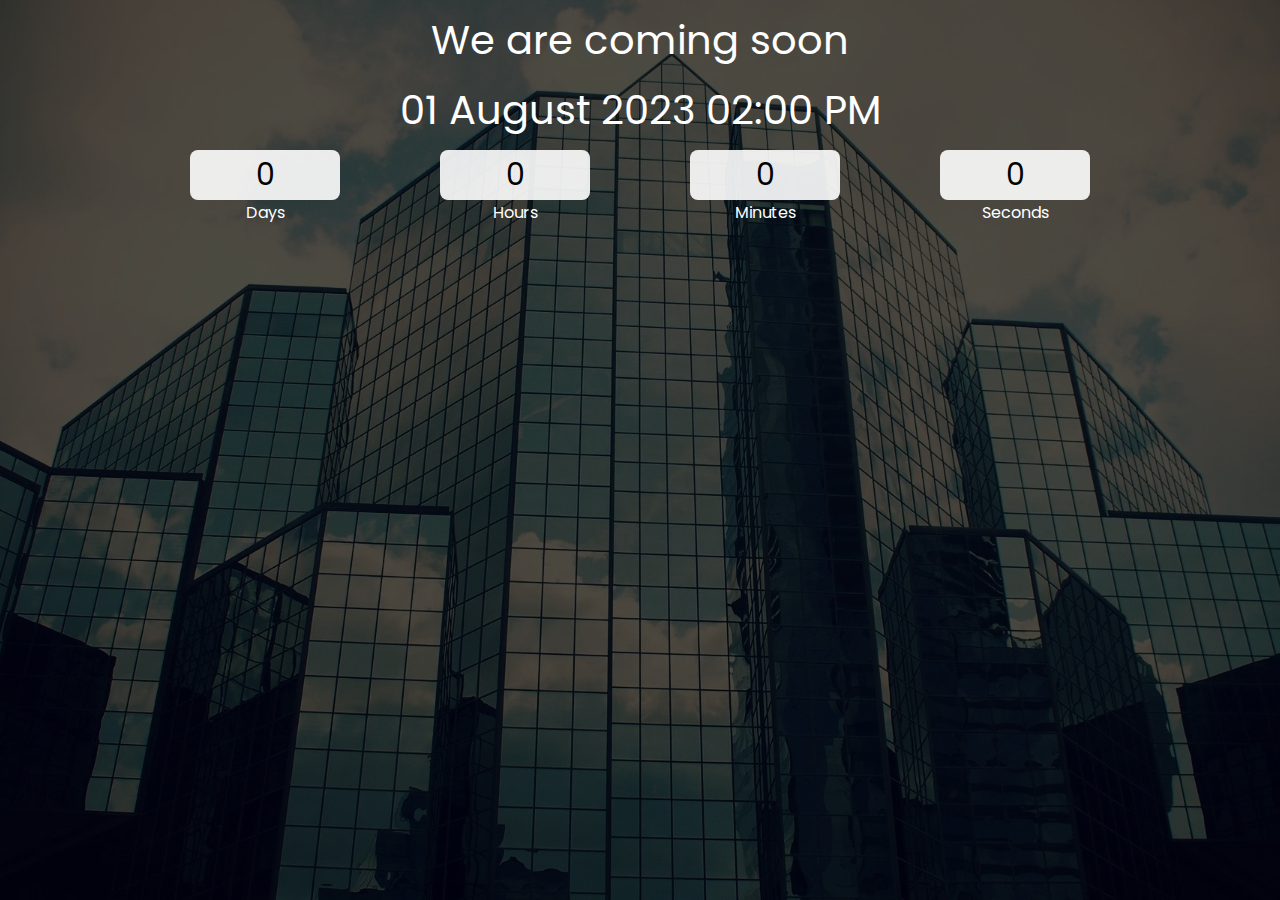
<file: Countdown Timer/index.html>
<!DOCTYPE html>
<html lang="en">
<head>
    <meta charset="UTF-8">
    <meta name="viewport" content="width=device-width, initial-scale=1.0">
    <link rel="stylesheet" href="style.css">
    <title>Document</title>
</head>
<body>
    <div class="main">
        <div class="overlay">
            <div class="title">We are coming soon</div>
            <div class="title" id="end-date">20 March 2022 10:30 PM</div>
            <div class="col">
                <div>
                    <input type="text" readonly value="0">
                    <br>
                    <label for="">Days</label>
                </div>
                <div>
                    <input type="text" readonly value="0">
                    <br>
                    <label for="">Hours</label>
                </div>
                <div>
                    <input type="text" readonly value="0">
                    <br>
                    <label for="">Minutes</label>
                </div>
                <div>
                    <input type="text" readonly value="0">
                    <br>
                    <label for="">Seconds</label>
                </div>
            </div>
        </div>
    </div>
    <script src="script.js"></script>
</body>
</html>
</file>
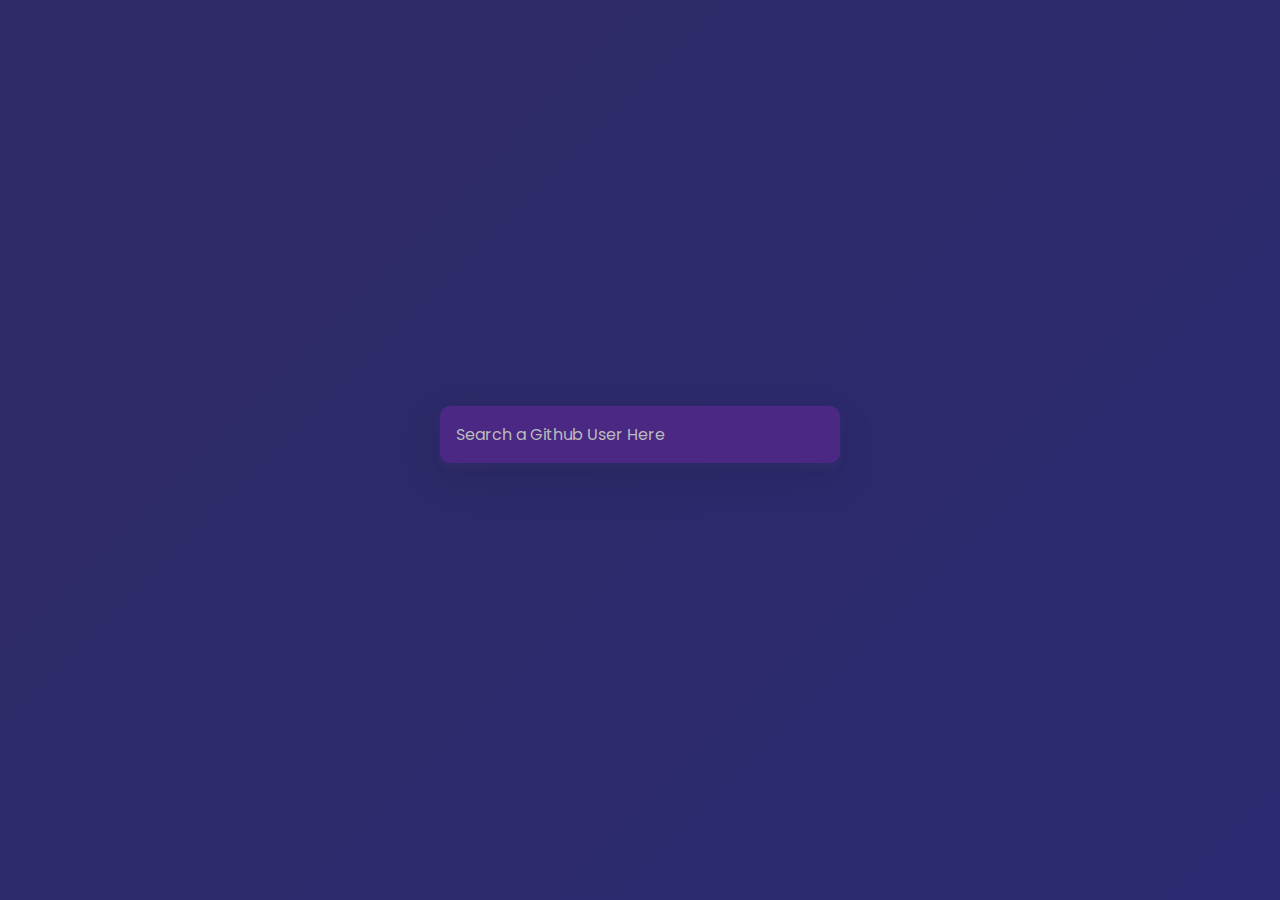
<file: GitHub Profile App/index.html>
<!DOCTYPE html>
<html lang="en">

<head>
    <meta charset="UTF-8" />
    <meta name="viewport" content="width=device-width, initial-scale=1.0" />
    <title>Github Profiles</title>
    <link rel="stylesheet" href="style.css" />
    <script src="script.js" defer></script>
</head>

<body>
    <form id="form" onsubmit="return formSubmit()">
        <input type="text" id="search" autofocus placeholder="Search a Github User Here" />
    </form>
    <main id="main">
        <!-- <div class="card">
            <div>
                <img class="avatar" src="https://picsum.photos/200" alt="Florin Pop">
            </div>
            <div class="user-info">
                <h2>Name</h2>
                <p>Bio</p>

                <ul class="info">
                    <li>###<strong>Followers</strong></li>
                    <li>##<strong>Following</strong></li>
                    <li>###<strong>Repos</strong></li>
                </ul>

                <div id="repos">
                    <a class="repo" href="#" target="_blank">Repo 1</a>
                    <a class="repo" href="#" target="_blank">Repo 2</a>
                    <a class="repo" href="#" target="_blank">Repo 3</a>
                </div>
            </div>
        </div> -->
    </main>
</body>

</html>
</file>
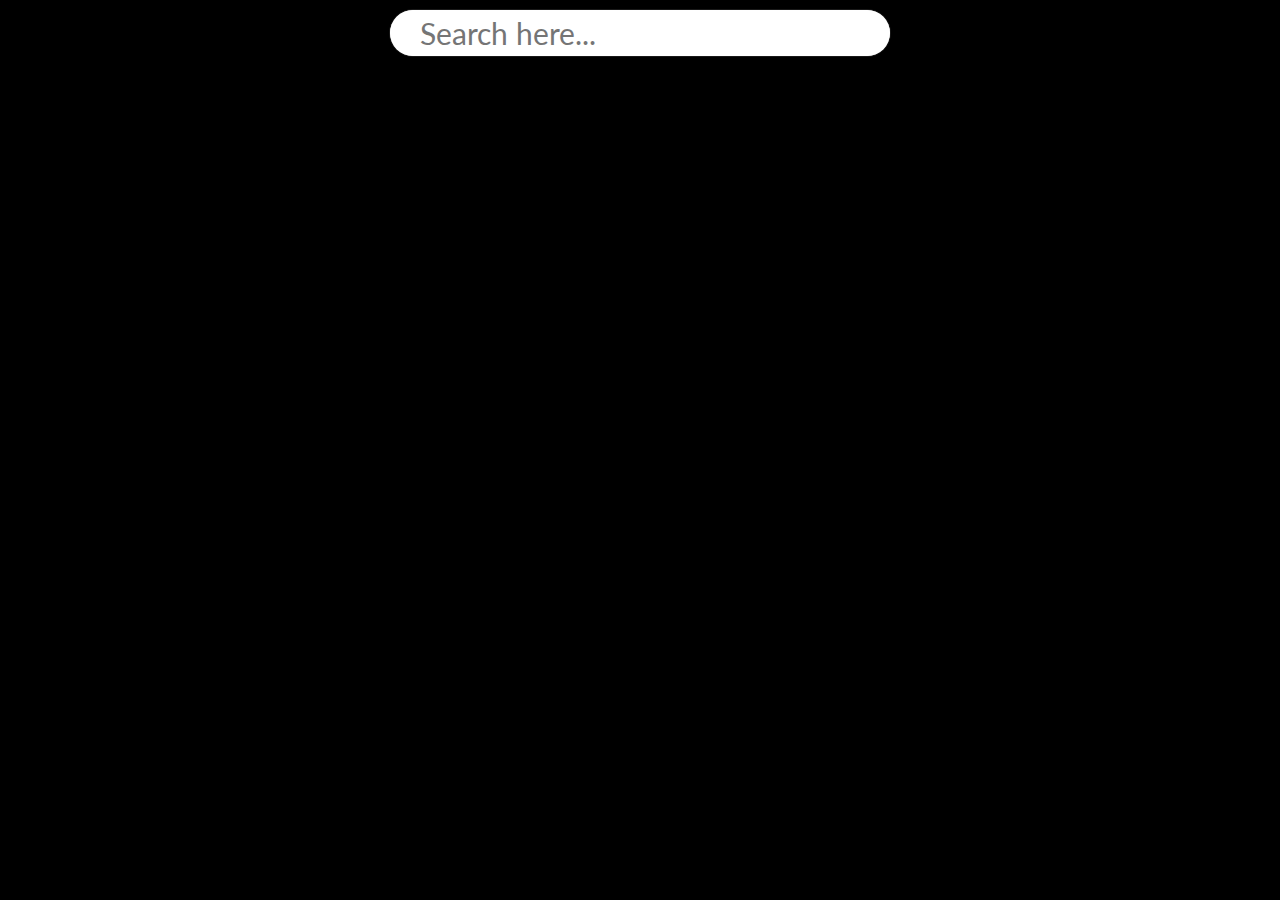
<file: Movie Search App/index.html>
<!DOCTYPE html>
<html lang="en">

<head>
    <meta charset="UTF-8">
    <meta http-equiv="X-UA-Compatible" content="IE=edge">
    <meta name="viewport" content="width=device-width, initial-scale=1.0">
    <title>Document</title>
    <link rel="stylesheet" href="style.css">
</head>

<body>
    <div class="main">
        <div class="row" style="justify-content: center;">
            <input type="search" id="search" autofocus autocomplete="off" placeholder="Search here..." />
        </div>
        <div class="row" id="movie-box">

        </div>
    </div>
    <script src="script.js"></script>
</body>

</html>
</file>
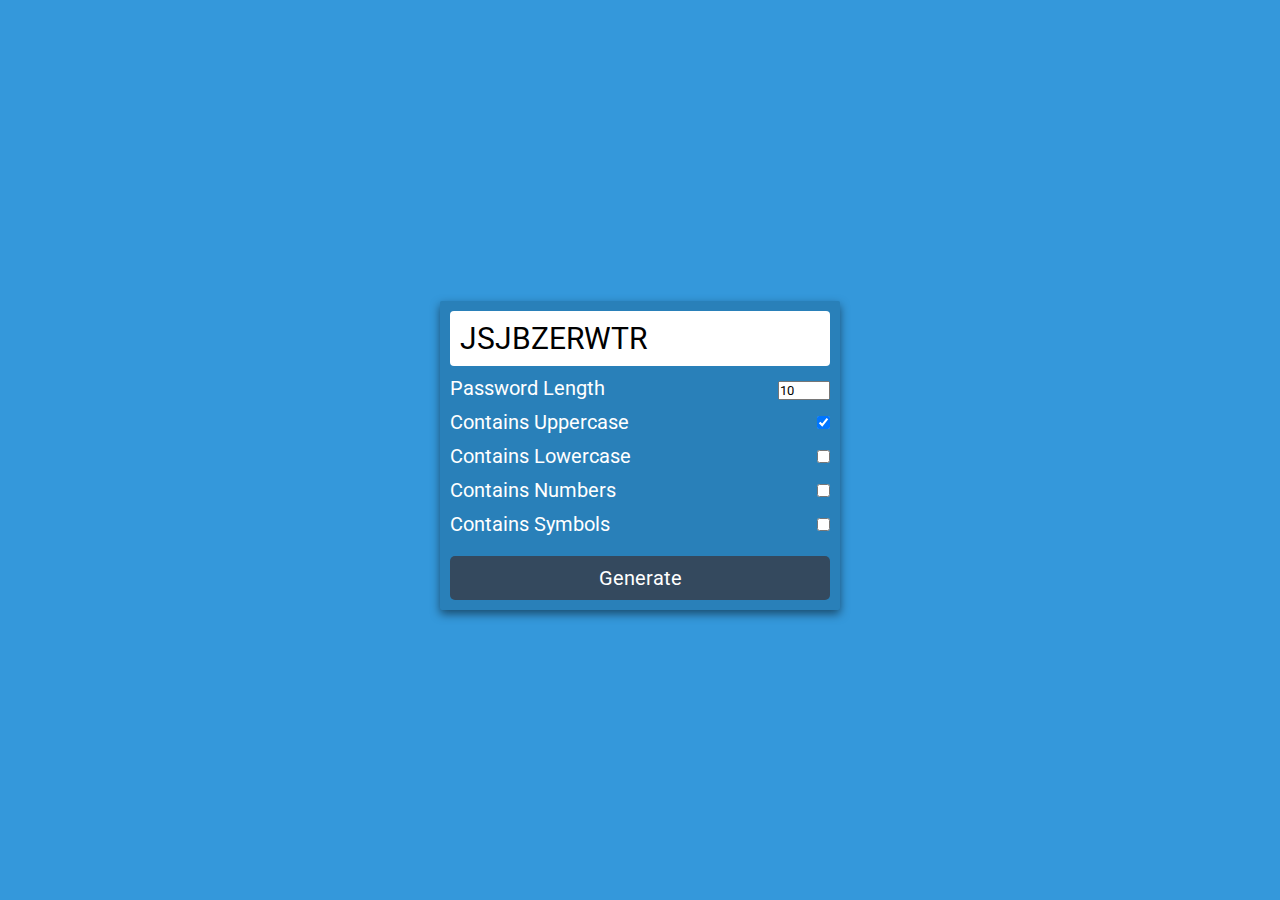
<file: Password Generator/index.html>
<!DOCTYPE html>
<html lang="en">

<head>
    <meta charset="UTF-8">
    <meta http-equiv="X-UA-Compatible" content="IE=edge">
    <meta name="viewport" content="width=device-width, initial-scale=1.0">
    <title>Document</title>
    <link rel="stylesheet" href="style.css" />
</head>

<body>
    <div class="main">
        <div class="box">
            <span id="pass-box">Testing</span>
            <div class="row">
                <div class="left">
                    Password Length
                </div>
                <div class="right">
                    <input type="number" name="" id="total-char" max="30" min="2" value="10" />
                </div>
            </div>
            <div class="row">
                <label for="upper-case">
                    <div class="left">
                       Contains Uppercase
                    </div>
                </label>
                <div class="right">
                    <input type="checkbox" name="" id="upper-case" checked/>
                </div>
            </div>
            <div class="row">
                <label for="lower-case">
                    <div class="left">
                      Contains Lowercase
                    </div>
                </label>
                <div class="right">
                    <input type="checkbox" name="" id="lower-case" />
                </div>
            </div>
            <div class="row">
                <label for="numbers">
                    <div class="left">
                    Contains Numbers
                    </div>
                </label>
                <div class="right">
                    <input type="checkbox" name="" id="numbers" />
                </div>
            </div>
            <div class="row">
                <label for="symbols">
                    <div class="left">
                    Contains Symbols
                    </div>
                </label>
                <div class="right">
                    <input type="checkbox" name="" id="symbols" />
                </div>
            </div>
            <div class="row">
                <button id="btn">
                    Generate
                </button>
            </div>
        </div>
    </div>
    <script src="script.js"></script>
</body>

</html>
</file>
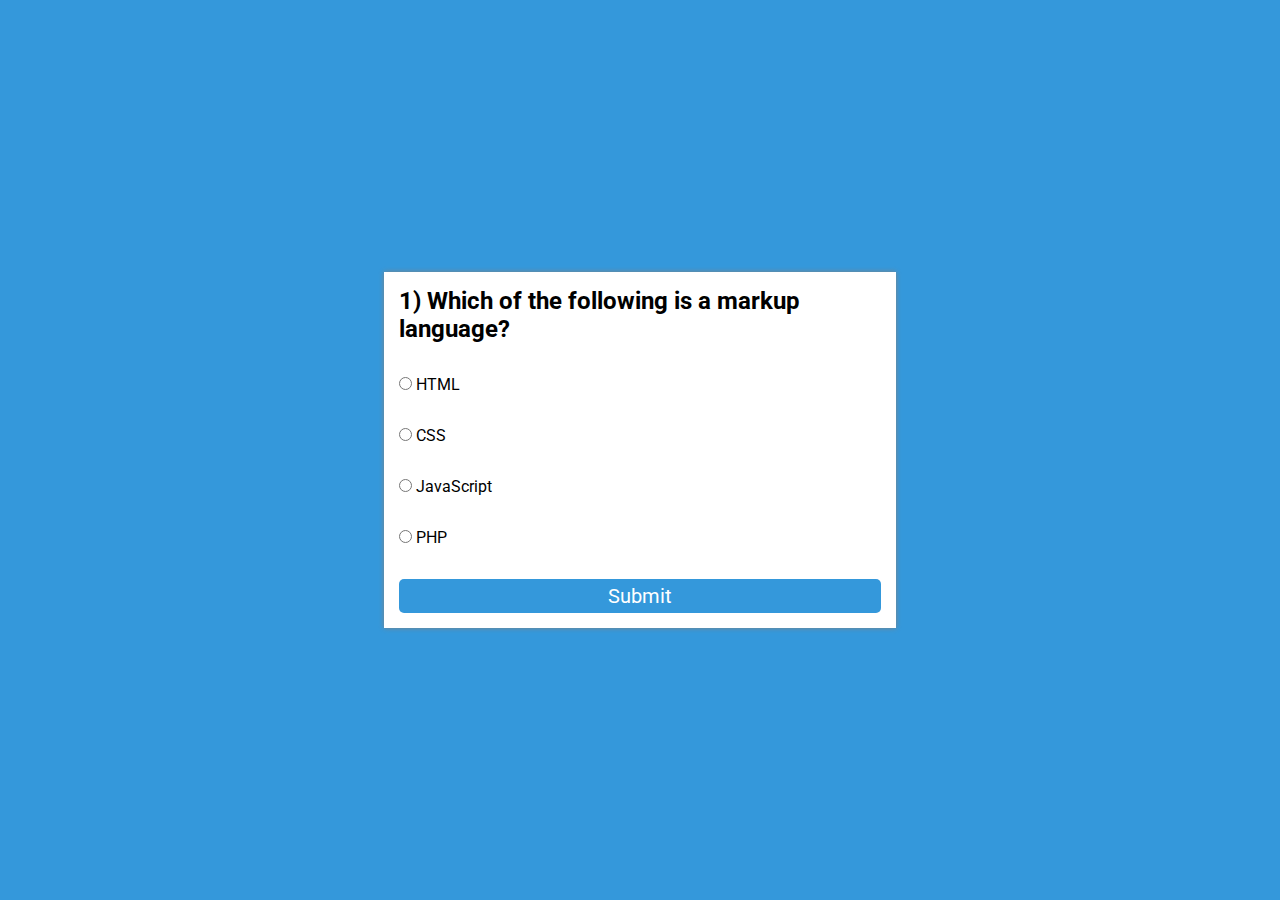
<file: Quiz App/index.html>
<!DOCTYPE html>
<html lang="en">
<head>
    <meta charset="UTF-8">
    <meta name="viewport" content="width=device-width, initial-scale=1.0">
    <link rel="stylesheet" href="style.css">
    <title>Document</title>
</head>
<body>
    <div class="main">
        <div id="box">
            <h2 id="quesBox"> 1) This is the Dummy question</h2>
            <div class="row">
                <input class="options" id="option1" type="radio" value="a" name="option" />
                <label for="option1"> Option 1</label>
            </div>
            <div class="row">
                <input class="options" id="option2" type="radio" value="b" name="option" />
                <label for="option2"> Option 2</label>
            </div>
            <div class="row">
                <input class="options" id="option3" type="radio" value="c" name="option" />
                <label for="option3"> Option 3</label>
            </div>
            <div class="row">
                <input class="options" id="option4" type="radio" value="d" name="option" />
                <label for="option4"> Option 4</label>
            </div>
            <button class="btn" onclick="submitQuiz()">
                Submit
            </button>
        </div>
    </div>
    <script src="script.js"></script>
</body>
</html>
</file>
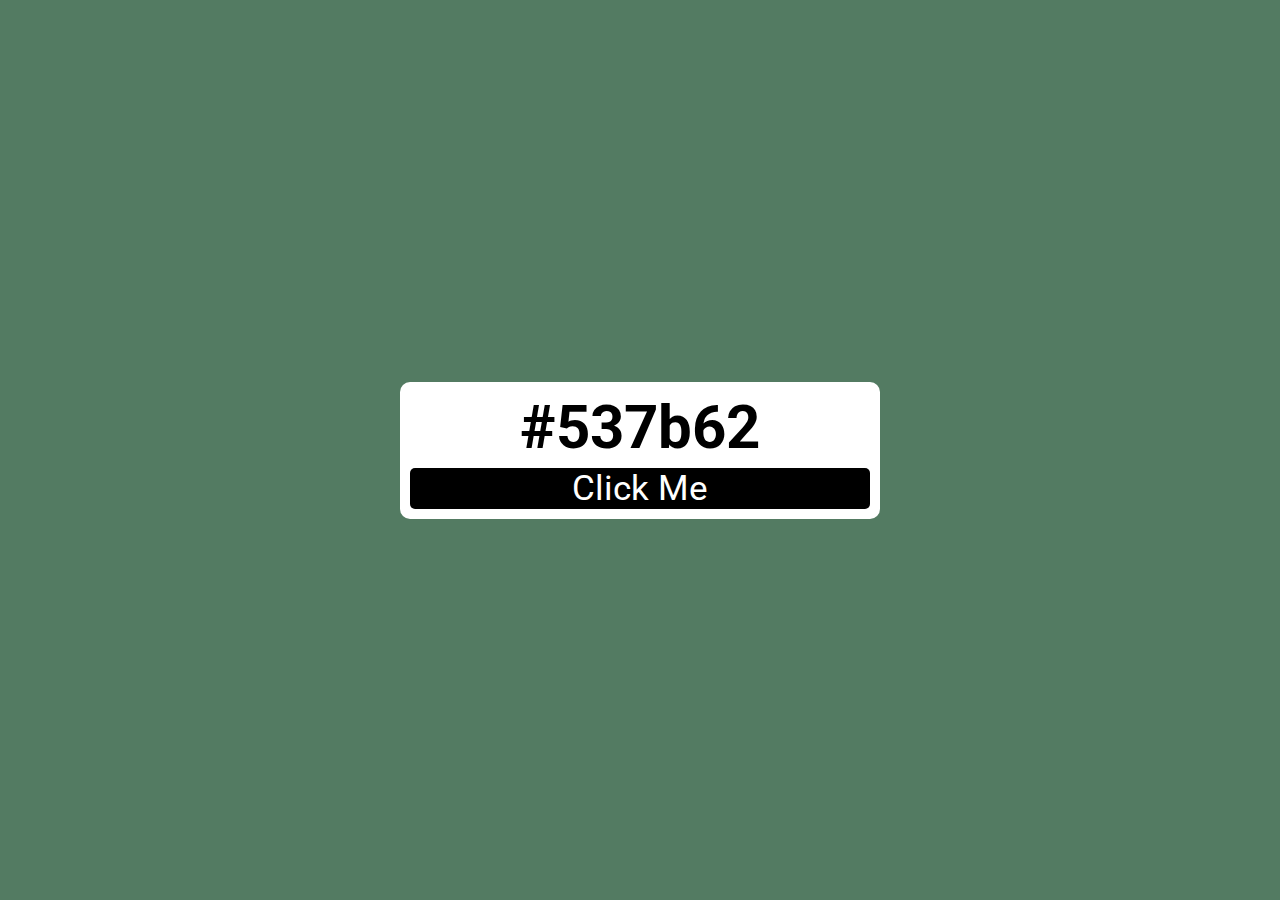
<file: Random Color Generator/index.html>
<!DOCTYPE html>
<html lang="en">
<head>
    <meta charset="UTF-8">
    <meta name="viewport" content="width=device-width, initial-scale=1.0">
    <link rel="stylesheet" href="style.css">
    <title>Document</title>
</head>
<body>
    <div class="main">
        <div class="container">
            <h2 id="color-code">#fff</h2>
            <button id="btn">Click Me</button>
        </div>
    </div>
   <script src="script.js"></script> 
</body>
</html>
</file>
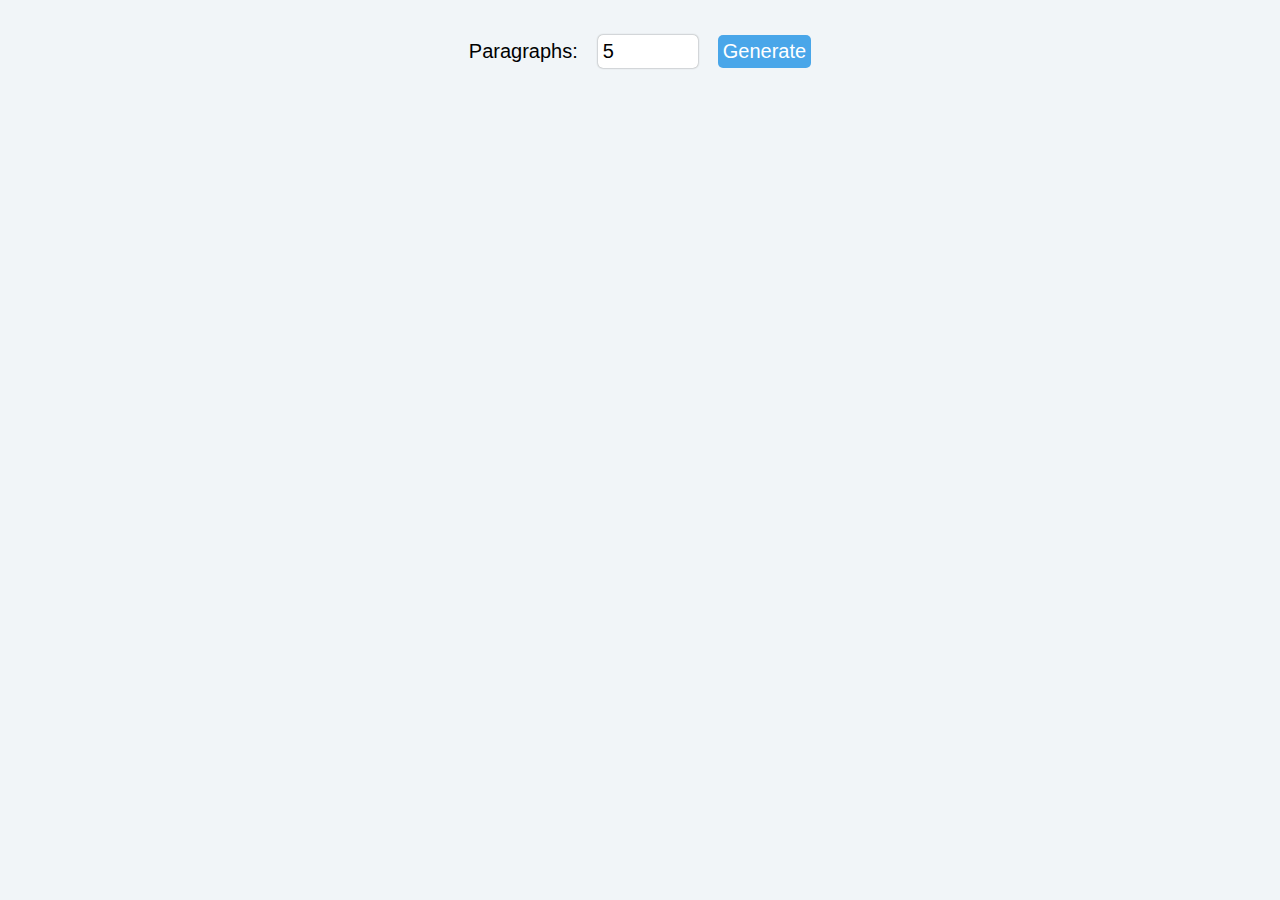
<file: Random Paragraph Generator/index.html>
<!DOCTYPE html>
<html lang="en">

<head>
    <meta charset="UTF-8">
    <meta http-equiv="X-UA-Compatible" content="IE=edge">
    <meta name="viewport" content="width=device-width, initial-scale=1.0">
    <title>Document</title>
    <link rel="stylesheet" href="style.css">
</head>

<body>
    <div id="main">
        <div class="row">
            <div>
                Paragraphs:
            </div>
            <div>
                <input type="number" value="5" id="items">
            </div>
            <div>
                <button onclick="generate()">Generate</button>
            </div>
        </div>
        <div class="row" style="display: block;" id="data">

        </div>
    </div>
    <script src="script.js"></script>
</body>

</html>
</file>
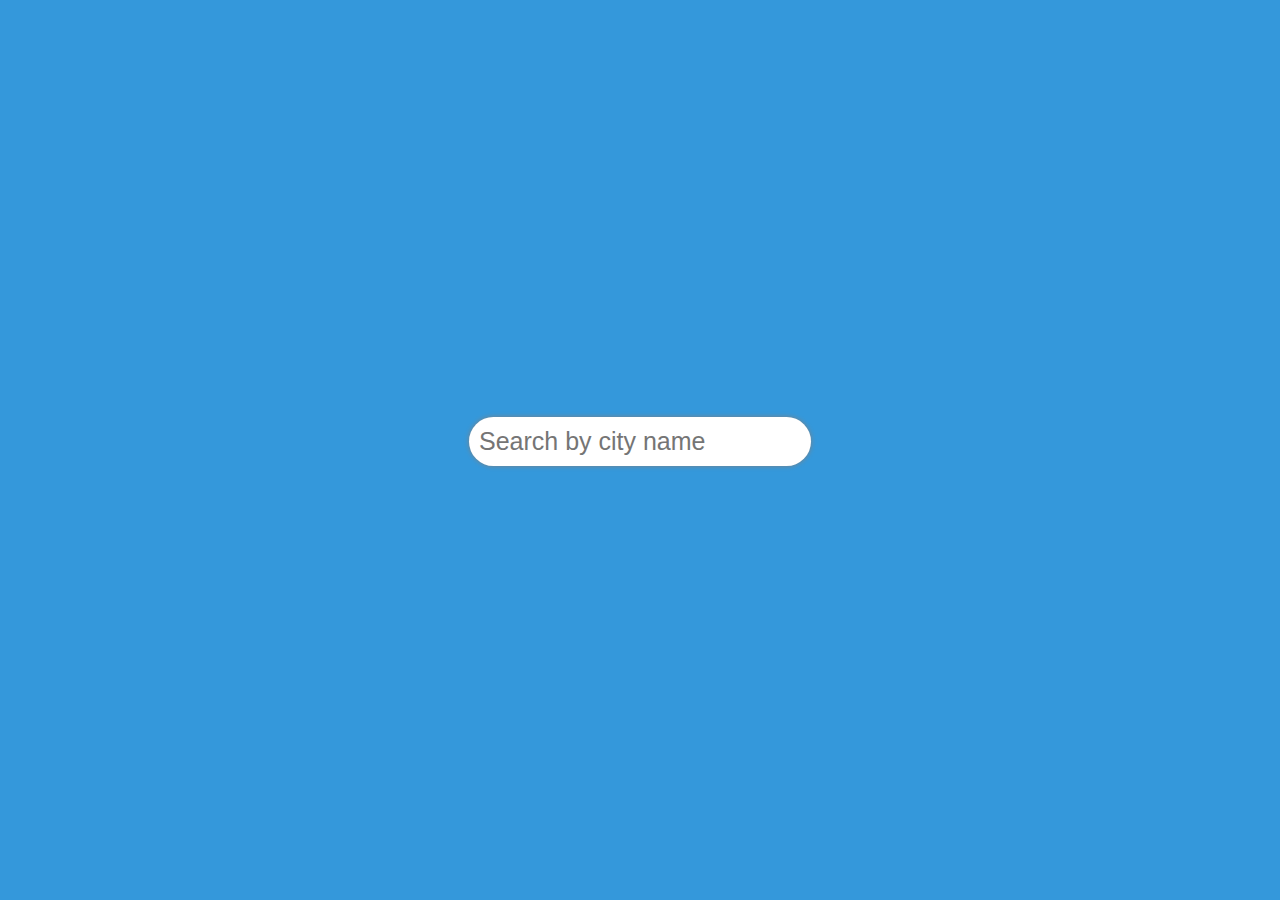
<file: Weather App/index.html>
<!DOCTYPE html>
<html lang="en">
<head>
    <meta charset="UTF-8">
    <meta name="viewport" content="width=device-width, initial-scale=1.0">
    <link rel="stylesheet" href="style.css">
    <title>Document</title>
</head>
<body>
    <main>
        <div class="row" style="text-align: center;">
            <form action="">
                <input type="search" id="search" placeholder="Search by city name">
            </form>
        </div>
        <div class="row" id="weather">
            <!-- <div>
                <img src="" alt="">
            </div>
            <div>
                <h2>32 °C</h2>
                <h4>Clear</h4>
            </div> -->
        </div>
    </main>
    <script src="script.js"></script>
</body>
</html>
</file>
<file: Countdown Timer/style.css>
@import url('https://fonts.googleapis.com/css2?family=Poppins:wght@100&display=swap');
*{
    padding: 0;
    margin: 0;
    box-sizing: border-box;
    font-family: 'Poppins', sans-serif;
}
.main{
    width: 100%;
    height: 100vh;
    background : url('1802071.webp');
    background-size: cover;
    background-position: center;
}
.overlay{
    width: 100%;
    height: 100%;
    background-color: rgba(0, 0, 0, 0.7);
    display: flex;
    color: white;
    flex-direction: column;
    align-items: center;
    /* justify-content: center; */
}
.title{
    color: white;
    font-size: 2.5rem;
    text-align: center;
    margin-top: 10px;
}
.col{
    margin-top: 10px;
    width: 1000px;
    display: flex; 
    text-align: center;
    justify-content: center;
}
.col div{
    width: 250px;
    text-align: center;
}
input{
    height: 50px;
    width: 60%;
    /* display: block; */
    border-color: transparent;
    background-color: rgba(255, 255, 255, 0.9);
    border-radius: 8px;
    text-align: center;
    font-size: 30px;
    /* text-decoration: black; */
}
</file>
<file: GitHub Profile App/style.css>
@import url("https://fonts.googleapis.com/css2?family=Poppins:wght@200;400;600&display=swap");
* {
    box-sizing: border-box;
    padding: 0;
    margin: 0;
}

body {
    background-color: #2a2a72;
    background-image: linear-gradient(315deg, #2a2a72 0%, #2e2a68 74%);
    display: flex;
    flex-direction: column;
    align-items: center;
    justify-content: center;
    font-family: "Poppins", sans-serif;
    margin: 0;
    min-height: 100vh;
}

input {
    background-color: #4c2885;
    border-radius: 10px;
    border: none;
    box-shadow: 0 5px 10px rgba(154, 160, 185, 0.05), 0 15px 40px rgba(0, 0, 0, 0.1);
    color: white;
    font-family: inherit;
    font-size: 1rem;
    padding: 1rem;
    margin-bottom: 2rem;
    width: 400px;
}

input::placeholder {
    color: #bbb;
}

input:focus {
    outline: none;
}

.card {
    background-color: #4c2885;
    background-image: linear-gradient(315deg, #4c2885 0%, #4c11ac 100%);
    border-radius: 20px;
    box-shadow: 0 5px 10px rgba(154, 160, 185, 0.05), 0 15px 40px rgba(0, 0, 0, 0.1);
    display: flex;
    padding: 3rem;
    max-width: 800px;
}

.avatar {
    border: 10px solid #2a2a72;
    border-radius: 50%;
    height: 150px;
    width: 150px;
}

.user-info {
    color: #eee;
    margin-left: 2rem;
}

.user-info h2 {
    margin-top: 0;
}

.user-info ul {
    display: flex;
    justify-content: space-between;
    list-style-type: none;
    padding: 0;
    max-width: 400px;
}

.user-info ul li {
    display: flex;
    margin-right: 10px;
    align-items: center;
}

.user-info ul li strong {
    font-size: 0.9rem;
    margin-left: 0.5rem;
}

.repo {
    background-color: #2a2a72;
    border-radius: 5px;
    display: inline-block;
    color: white;
    font-size: 0.7rem;
    padding: 0.25rem 0.5rem;
    margin-right: 0.5rem;
    margin-bottom: 0.5rem;
    text-decoration: none;
}
</file>
<file: Movie Search App/style.css>
@import url('https://fonts.googleapis.com/css2?family=Lato:ital,wght@0,300;1,300&display=swap');
* {
    padding: 0;
    margin: 0;
    font-family: 'Lato', sans-serif;
    box-sizing: border-box;
}

.main {
    width: 100%;
    min-height: 100vh;
    background-color: black;
}

.row {
    display: flex;
    flex-wrap: wrap;
    justify-content: space-between;
}

.box {
    padding: 10px;
    width: 100%;
    flex-basis: 25%;
    height: 400px;
    border-radius: 5px;
    overflow: hidden;
    border-radius: 5px;
    position: relative;
}

.box img {
    width: 100%;
    height: 100%;
    box-shadow: 0 4px 5px rgb(0 0 0 / 20%);
}

.box .overlay {
    width: 100%;
    max-height: 100%;
    min-height: auto;
    position: absolute;
    bottom: -100%;
    font-weight: bold;
    padding: 20px;
    border-radius: 10px 10px 0px 0px;
    left: 0;
    transition: 0.5s;
    background-color: white;
}

.box span {
    color: orange;
    display: inline-block;
    font-weight: bold;
    font-size: 25px;
}

.title {
    width: 100%;
    display: flex;
    justify-content: space-between;
}

.box:hover .overlay {
    bottom: 0%;
}

.overlay h2 {
    margin-bottom: 10px;
}

#search {
    width: 500px;
    padding: 5px 30px;
    background-color: rgba(52, 73, 94, 0.7);
    outline: none;
    border: none;
    box-shadow: 0px 0px 1px white;
    color: White;
    margin-top: 10px;
    font-size: 30px;
    border-radius: 25px;
    transition: 1s;
    margin-bottom: 15px;
}

#search:focus {
    background-color: white;
    color: black;
}
</file>
<file: Password Generator/style.css>
@import url('https://fonts.googleapis.com/css2?family=Roboto:wght@300&display=swap');
* {
    padding: 0;
    margin: 0;
    box-sizing: border-box;
    font-family: 'Roboto', sans-serif;
}

input:focus-visible {
    outline: 0;
}

.main {
    background-color: #3498db;
    min-height: 100vh;
    display: flex;
    justify-content: center;
    align-items: center;
}

.box {
    min-width: 400px;
    padding: 10px;
    box-shadow: 0 4px 10px rgb(0 0 0 / 50%);
    background: #2980b9;
    border-radius: 2px;
    margin-top: 10px;
}

#pass-box {
    width: 100%;
    display: block;
    background-color: white;
    font-size: 30px;
    padding: 10px;
    border-radius: 4px;
}

.row {
    width: 100%;
    display: flex;
    margin-top: 10px;
    justify-content: space-between;
    color: white;
    font-size: 20px;
}

label {
    user-select: none;
}

#btn {
    width: 100%;
    font-size: 20px;
    outline: 0;
    border: 0;
    padding: 10px;
    background-color: #34495e;
    color: white;
    margin-top: 10px;
    border-radius: 5px;
}
</file>
<file: Quiz App/style.css>
@import url('https://fonts.googleapis.com/css2?family=Roboto:wght@100&display=swap');
*{
    margin: 0;
    padding: 0;
    box-sizing: border-box;
    font-family: 'Roboto', sans-serif;
}
body{
    background-color: #3498db;
}
.main{
    width: 100%;
    height: 100vh;
    display: flex;
    flex-direction: column;
    justify-content: center;
    align-items: center;
}
#box{
    width: 40%;
    padding: 15px;
    box-shadow: 0px 0px 5px gray;
    background-color: white;
}
.row{
    width: 100%;
    margin: 2rem;
    margin-left: 0;
}
.btn{
    width: 100%;
    padding: 5px;
    background-color: #3498db;
    font-size: 20px;
    color: white;
    border: none;
    border-radius: 5px;
}
</file>
<file: Random Color Generator/style.css>
@import url('https://fonts.googleapis.com/css2?family=Roboto:wght@100&display=swap');
*{
    margin: 0;
    padding: 0;
    box-sizing: border-box;
    font-family: 'Roboto', sans-serif;

}
body{
    /* background-color: black; */
    transition: 0.5s;
}
.main{
    width: 100%;
    height: 100vh;
    display: flex;
    justify-content: center;
    align-items: center;
}
.container{
    width: 30rem;
    /* height: 15rem; */
    background-color: white;
    padding: 10px;
    border-radius: 10px;
    font-size: 40px;
    text-align: center;
}
button{
    margin-top: 5px;
    display: block;
    width: 100%;
    background-color: black;
    color: white;
    border: none;
    border-radius: 5px;
    font-size: 35px;
}
</file>
<file: Random Paragraph Generator/style.css>
* {
    padding: 0;
    margin: 0;
    box-sizing: border-box;
    font-family: Verdana, Geneva, Tahoma, sans-serif;
}

#main {
    width: 100%;
    min-height: 100vh;
    display: flex;
    flex-direction: column;
    justify-content: start;
    align-items: center;
    background-color: #f1f5f8;
}

.row {
    width: 1000px;
    display: flex;
    flex-direction: row;
    justify-content: center;
    align-items: center;
    padding: 10px;
    font-size: 20px;
    margin-top: 15px;
}

.row div {
    padding: 10px;
}

.row input {
    width: 100px;
    padding: 5px;
    border-radius: 5px;
    border: 0;
    font-size: 20px;
    box-shadow: 0px 0px 2px grey;
}

.row button {
    background-color: #49a6e9;
    padding: 5px;
    border-radius: 5px;
    border: 0;
    font-size: 20px;
    border-radius: 5px;
    color: white;
    outline: none;
    border: none;
    cursor: pointer;
}

.row p {
    margin-top: 10px;
    font-size: 16px;
    text-align: justify;
}
</file>
<file: Weather App/style.css>
*{
    margin: 0;
    padding: 0;
    box-sizing: border-box;
    font-family: Verdana, Geneva, Tahoma, sans-serif;
}
main{
    width: 100%;
    height: 100vh;
    background-color: #3498db;
    display: flex;
    justify-content: center;
    align-items: center;
    flex-direction: column;
}
.row{
    margin: 10px;
    display: flex;
    align-items: center;  /*arrange vertically*/
    justify-content: center; /* arrange horizontally*/
    font-size: 40px;
    color: white;
}
#search{
    font-size: 25px;
    padding: 10px;
    border-radius: 25px;
    border: none;
    outline: none;
    box-shadow: 0px 0px 5px grey;
}
</file>
